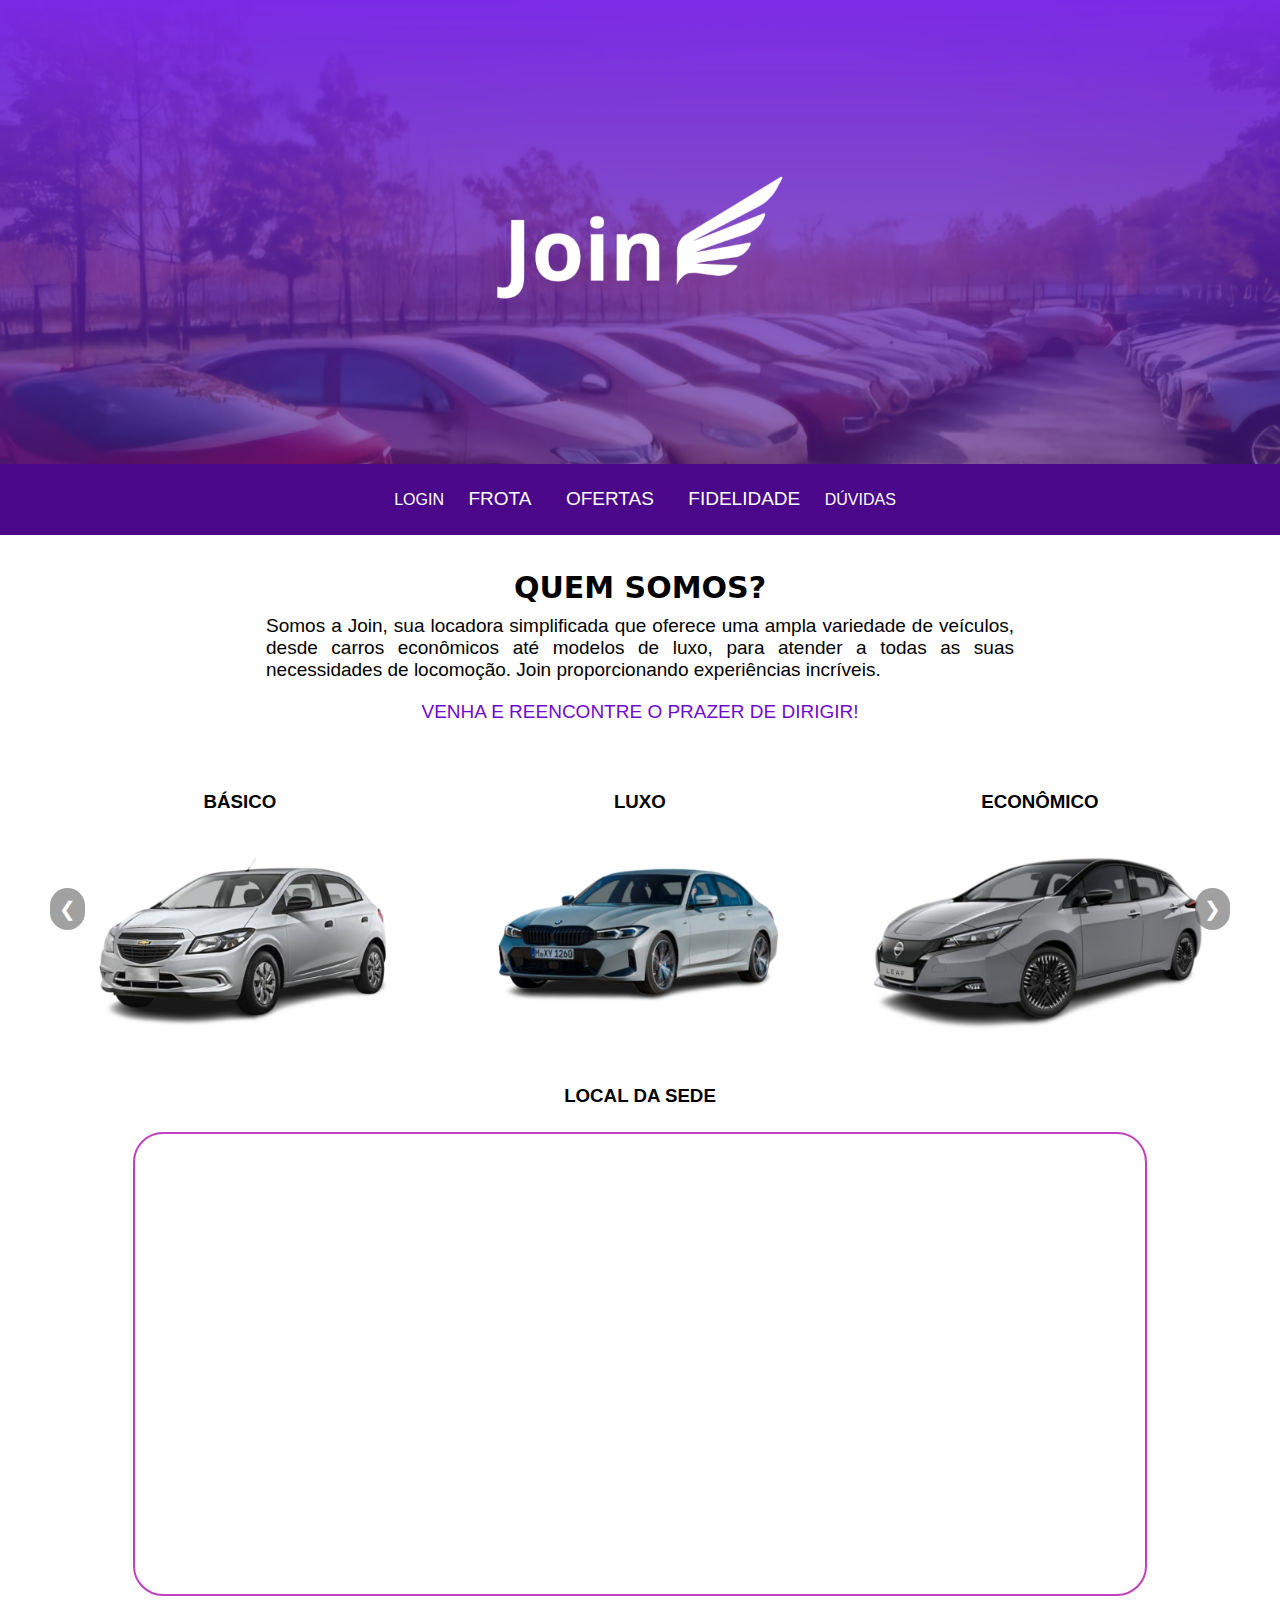
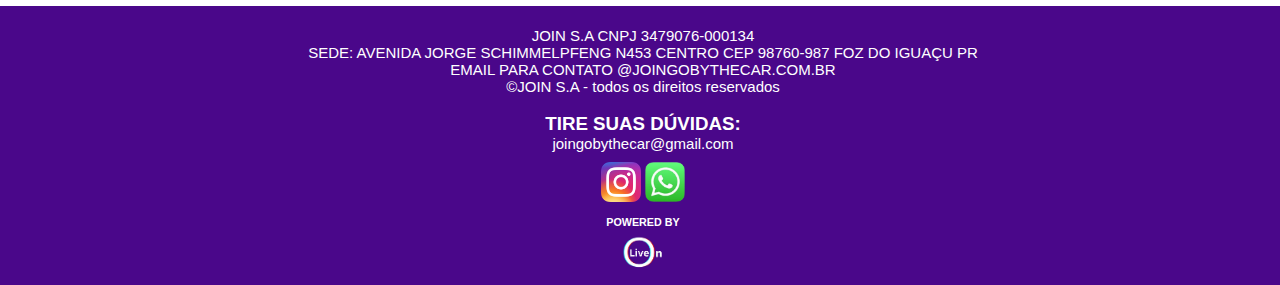
<file: index.html>
<!DOCTYPE html>
<html lang="pt-br">
<head>
    <meta charset="UTF-8">
    <meta name="viewport" content="width=device-width, initial-scale=1.0">
    <meta name="theme-color" content="#6f0ad4">
    <link rel="stylesheet" href="style.css">
    <link rel="shortcut icon" href="img/favicon.png" type="image/x-icon">
    <title>Locadora</title> <!-- Título da página -->
</head>
<body>
    
    <header>
        <img src="img/background.png" class="background">  <!-- Imagem de fundo da página -->
    </header>

    <aside>
        <nav class="asidenav">
            <!-- Menu de navegação (nav bar) -->
            <ul>
                <li><a href="login.html">LOGIN</a></li>
                <li><a href="#frota" class="text">FROTA</a></li>
                <li><a href="#" class="text">OFERTAS</a></li>
                <li><a href="#" class="text">FIDELIDADE</a></li>
                <li><a href="#duvidas" class="duvida">DÚVIDAS</a></li>  
            </ul>
        </nav>
    </aside>
    
    <main>
        <section class="elementomae">
            <div class="quemsomos">
                <h2>QUEM SOMOS?</h2>
                <p class="text">Somos a Join, sua locadora simplificada que oferece uma ampla variedade de veículos, desde carros econômicos até modelos de luxo, para atender a todas as suas necessidades de locomoção. Join proporcionando experiências incríveis.

</p>
                <p class="sub">VENHA E REENCONTRE O PRAZER DE DIRIGIR!</p>
            </div>
        </section>
        <br>
        <script src="carrossel.js"></script>
        <div class="carousel" id="frota">
            <div class="carousel-images">
                <div class="carousel-item">
                    <h3>BÁSICO</h3>
                    <a href="categoriabasico.html"><img src="img/onix.png" alt="Onix"></a>
                </div>
                <div class="carousel-item">
                    <h3>LUXO</h3>
                    <a href="categoria.html"><img src="img/bmw.png" alt="BMW"></a>
            
                </div>
                <div class="carousel-item">
                    <h3>ECONÔMICO</h3>
                    <a href="economicos.html"><img src="img/nissanleaf.png" alt="leaf"></a>
                </div>
                <div class="carousel-item">
                    <h3>EXECUTIVO</h3>
                    <img src="img/corola.png" alt="corola">
                </div>
                <div class="carousel-item">
                    <h3>GRANDE PORTE</h3>
                    <img src="img/compass.png" alt="compass">
                </div>
                <div class="carousel-item">
                    <h3>ADAPTADO</h3>
                    <img src="img/cronos.png" alt="cronos">
                </div>
                <div class="carousel-item">
                    <h3>SUPER LUXO</h3>
                    <img src="img/audi.png" alt="audi ">
                </div>
            </div>
            <button class="carousel-control prev" onclick="moveCarousel(-1)">&#10094;</button>
            <button class="carousel-control next" onclick="moveCarousel(1)">&#10095;</button>
        </div>
        <br>
        <h3>LOCAL DA SEDE</h3>
        <section class="elementomae">
            <div class="maps">
                <iframe src="https://www.google.com/maps/embed?pb=!1m18!1m12!1m3!1d3599.5429567355877!2d-54.56674892540214!3d-25.553596837792014!2m3!1f0!2f0!3f0!3m2!1i1024!2i768!4f13.1!3m3!1m2!1s0x94f69109c08444b5%3A0xd7e0a059121ec4ca!2sCol%C3%A9gio%20Estadual%20Tarqu%C3%ADnio%20Santos!5e0!3m2!1spt-BR!2sbr!4v1729248324265!5m2!1spt-BR!2sbr" width="1000" height="450" style="border-radius: 30px  ; padding: 5px; margin: 10px; border: 2px solid rgb(190, 65, 190);" allowfullscreen="" loading="lazy" referrerpolicy="no-referrer-when-downgrade"></iframe>
            </div>
        </section>    
    </main>
    
    <footer id="duvidas">
        <!-- Rodapé da página -->
        <br>
        <p>JOIN S.A CNPJ 3479076-000134</p>
        <p>SEDE: AVENIDA JORGE SCHIMMELPFENG N453 CENTRO CEP 98760-987 FOZ DO IGUAÇU PR</p>
        <p>EMAIL PARA CONTATO @JOINGOBYTHECAR.COM.BR</p>
        <p>&copy;JOIN S.A - todos os direitos reservados</p>
        <br>
        <h3>TIRE SUAS DÚVIDAS:</h3>
        <p>joingobythecar@gmail.com</p>
        <div class="rede">
            <a target="_blank" href="https://www.instagram.com/_join_gobythecar?igsh=MWcwY2Q1d2l1NWE3cw=="><img src="img/Instagram_icon.png" alt=""></a>
            <img src="img/logo_w.png" alt="">
        </div>
        <div class="by">
            <h6>POWERED BY</h6>
            <img src="img/logoonlive.png" alt="">
        </div>
    </footer>

</body>
</html>
</file>
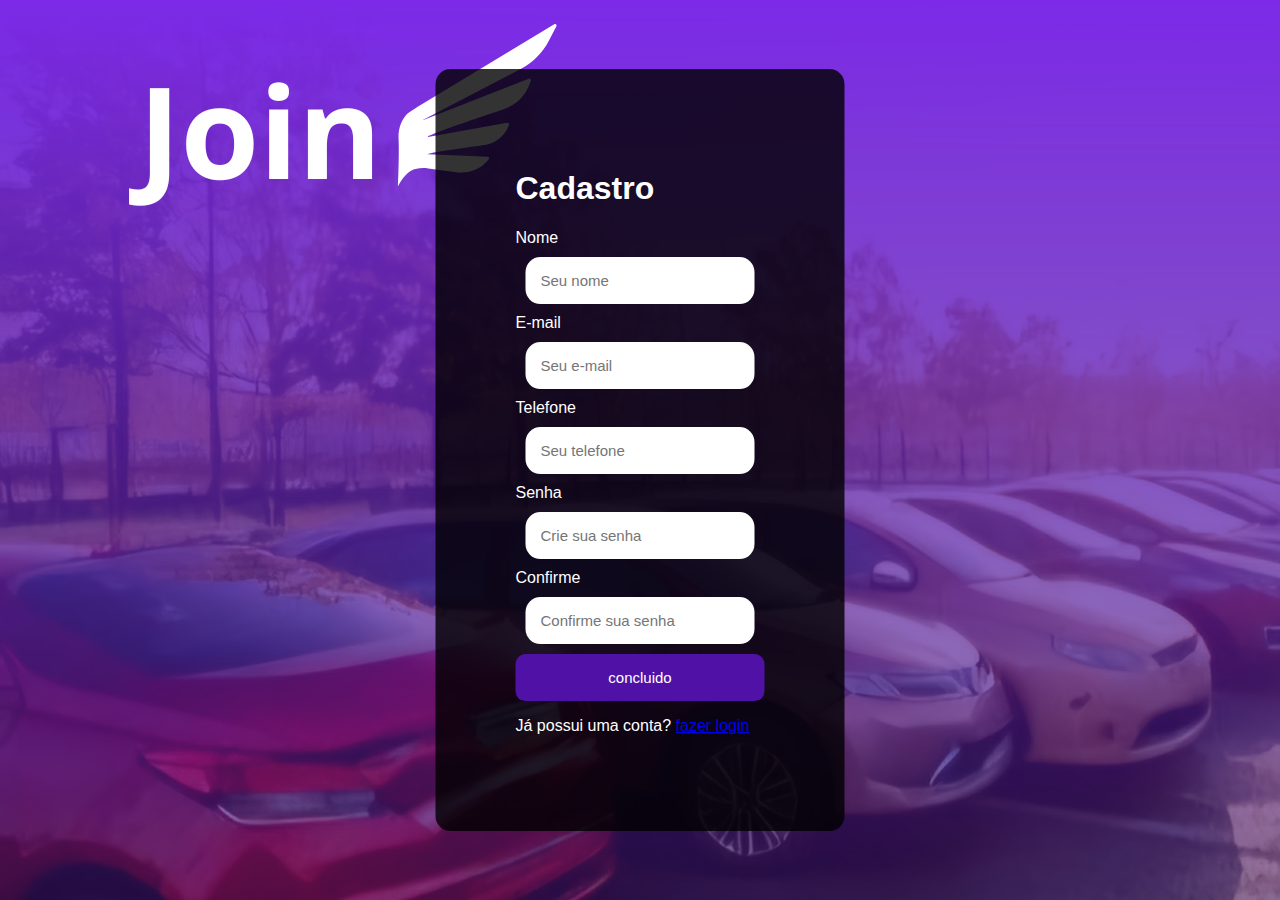
<file: cadastro.html>
<!DOCTYPE html>
<html lang="pt-br">
<head>
    <!DOCTYPE html>
    
    <html lang="pt-br">

    <head>
        <link rel="stylesheet" href="cadastro.css">
        <meta charset="UTF-8">
        
        <title>Cadastro</title>
    </head>

    <body>
        <!-- Div com a classe 'formulario', que é estilizada no  CSS -->
        <div class="formulario">
            <!-- Título da seção de cadastro -->
            <h1>Cadastro</h1>
            
            <!-- Campo para o nome do usuário -->
            <label for="nome">Nome</label>
            <!-- Input de texto para o nome -->
            <input type="text" name="nome_usuario" id="nome" placeholder="Seu nome">
            
            <!-- Campo para o e-mail do usuário -->
            <label for="email">E-mail</label>
            <!-- Input de e-mail, exigindo um formato de e-mail válido -->
            <input type="email" name="email_usuario" id="email" placeholder="Seu e-mail">
            
            <!-- Campo para o telefone do usuário -->
            <label for="Telefone">Telefone</label>
            <!-- Input de texto para o telefone -->
            <input type="tel" name="número_usuario" id="numero" placeholder="Seu telefone">
            
            <!-- Campo para a senha do usuário -->
            <label for="senha">Senha</label>
            <!-- Input de texto (seria melhor usar 'password' para esconder os caracteres) -->
            <input type="password" name="senha_usuario" id="senha" placeholder="Crie sua senha">

            <!-- Campo para a senha do usuário -->
            <label for="senha">Confirme</label>
            <!-- Input para a senha -->
            <input type="password" name="senha_usuario" id="senha" placeholder="Confirme sua senha">
            
            <button type="submit"><a href="index.html" class="a">concluido</a></button>
            
            <!-- Link para usuários que já têm uma conta, redirecionando-os para a página de login -->
            <p>Já possui uma conta? <a href="login.html">fazer login</a></p>
        </div> 
    </body> 
</html>
</file>
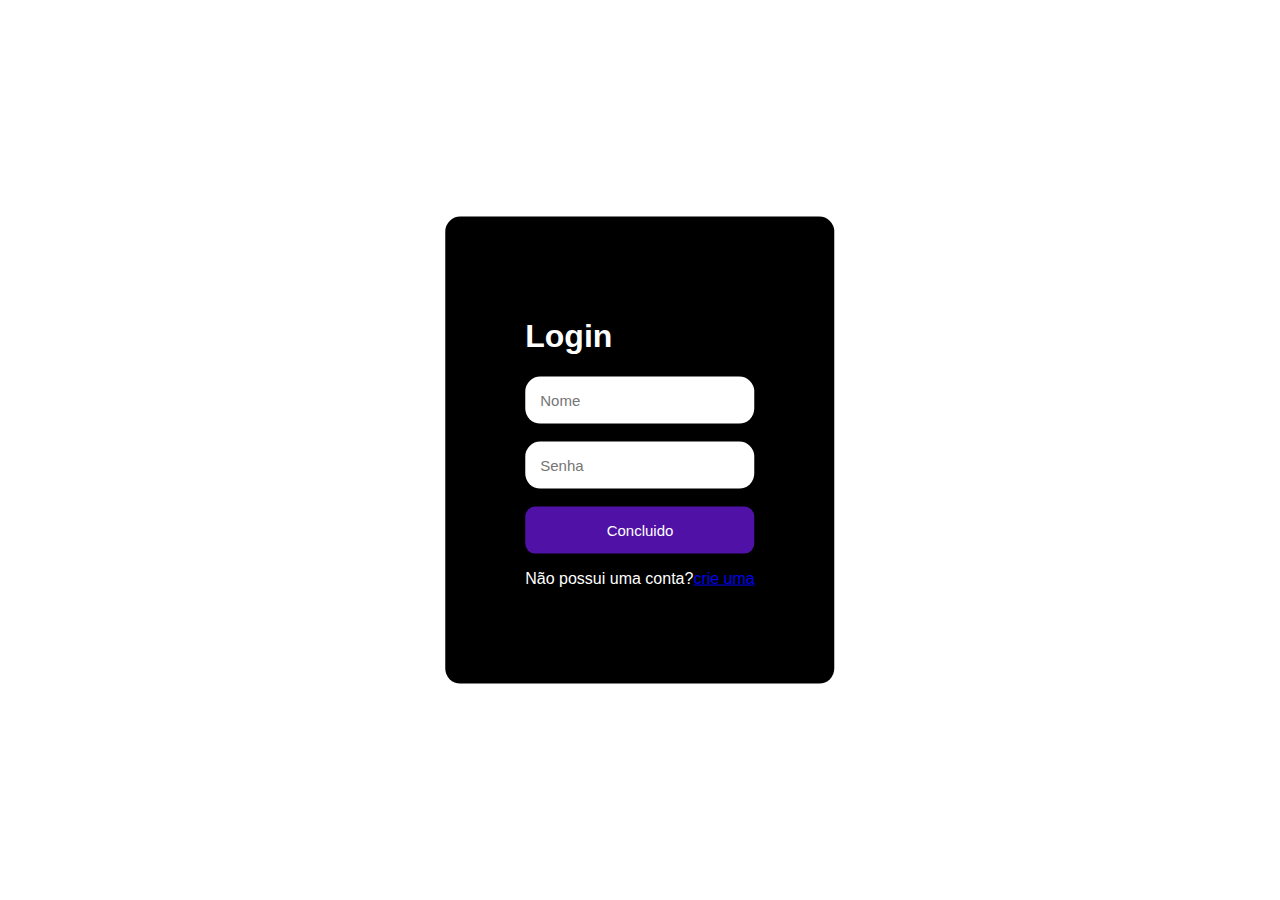
<file: cadastro_login.html>
<!DOCTYPE html>
<html lang="pt-br">
<head>
    <link rel="shortcut icon" href="img/favicon.png" type="image/x-icon">
    <meta charset="UTF-8">
    <meta name="viewport" content="width=device-width, initial-scale=1.0">
    <title>Login</title>
    <link rel="stylesheet" href="cadastro_login.css">
    
</head>
<body>
    <div>
        
        <h1>Login</h1>
        <input type="text" placeholder="Nome">
        <br><br>
        <input type="password" placeholder="Senha">
        <br><br>
        <button type="submit"><a  class="a" href="index.html">Concluido</a></button>
        <p>Não possui uma conta?<a href="cadastro.html">crie uma</a></p>
     </div>     
</body>
</html>
</file>
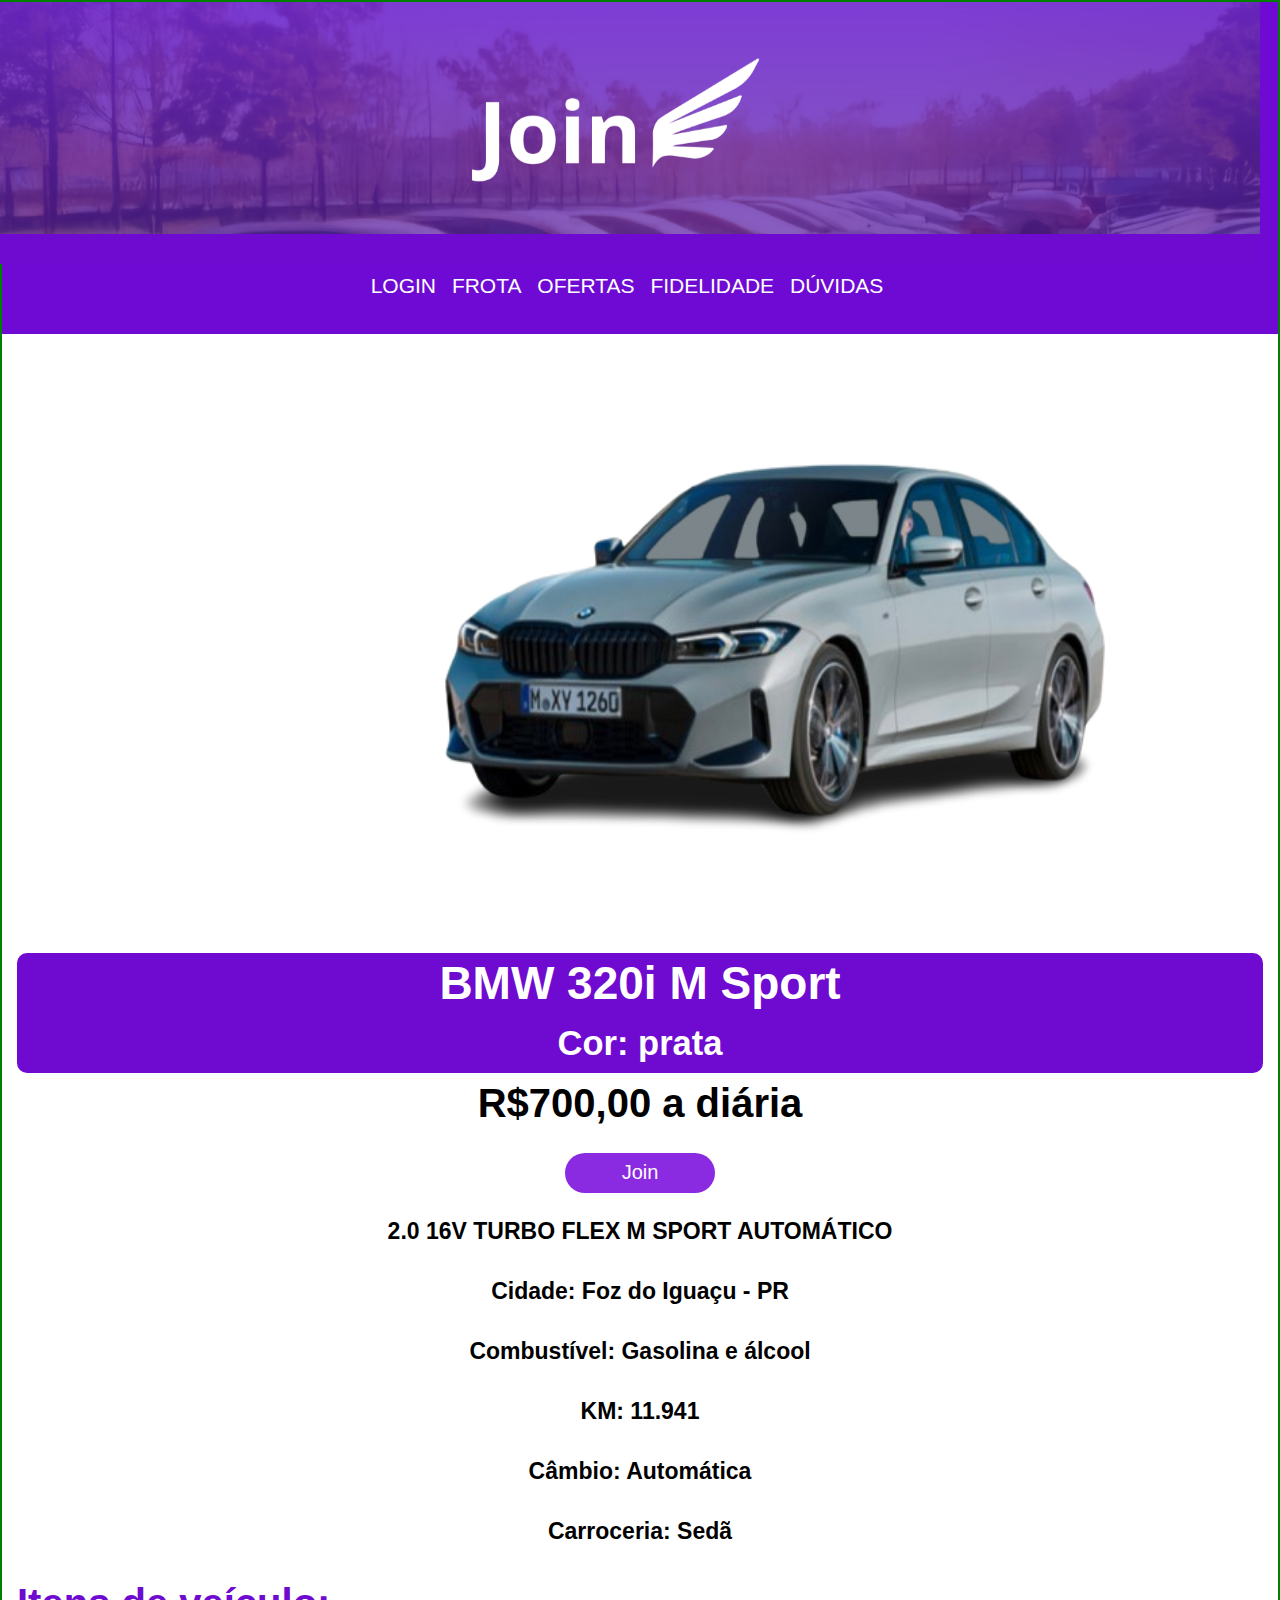
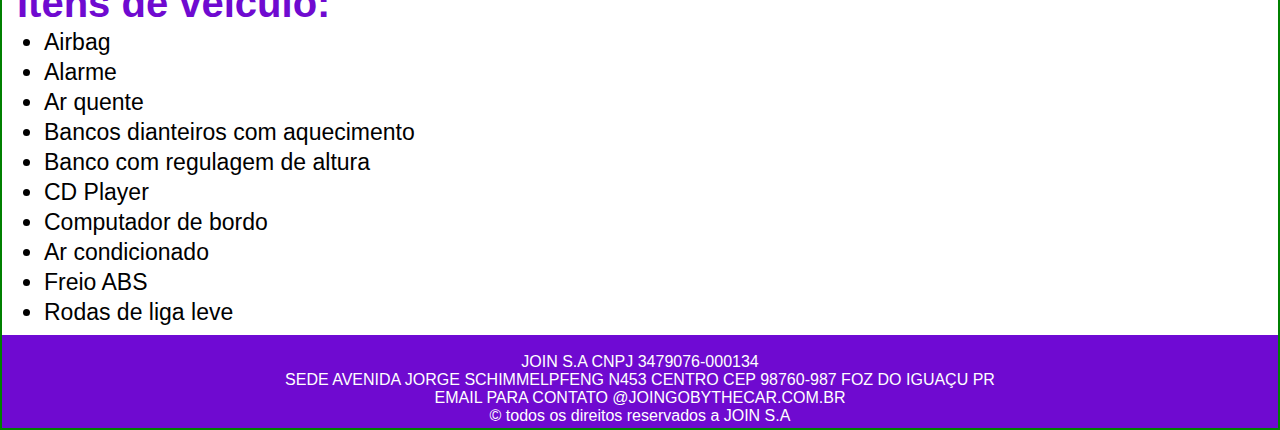
<file: carro.html>
<!DOCTYPE html>
<html lang="pt-br">
<head>
    <meta charset="UTF-8">
    <meta name="viewport" content="width=device-width, initial-scale=1.0">
    <!-- Título da página -->
    <title>BMW 320i M Sport</title>
    <!-- Link para o arquivo de estilo CSS externo -->
    <link rel="stylesheet" href="carro.css">
    <link rel="shortcut icon" href="img/favicon.png" type="image/x-icon">
</head>
<body>
    <!-- Seção lateral que contém um link com imagem -->
    <aside>
        <a href="index.html"><img src="img/backgroundcut.png" class="background"></a>
    </aside>
    
    <!-- Cabeçalho da página, contendo um menu de navegação (nav bar)-->
    <header>
        <nav>
            <ul>
                <li><a href="login.html" class="text">LOGIN</a></li>
                <li><a href="#frota" class="text">FROTA</a></li>
                <li><a href="#" class="text">OFERTAS</a></li>
                <li><a href="#" class="text">FIDELIDADE</a></li>
                <li><a href="#" class="text">DÚVIDAS</a></li>  
            </ul>
        </nav>
    </header>

    <!-- Seção principal com informações do carro -->
    <main>
        <section class="elementomae">
            <div class="elemento">
                <img src="img/bmw2.png" alt="BMW" class="car">
            </div>
            
            <!-- Informações textuais do carro -->
            <div class="texto">
                <h1 class="frase0">BMW 320i M Sport</h1>
                <h2 class="frase1">Cor: prata</h2>
                <h3 class="preço">R$700,00 a diária</h3>
                <button><a href="index.html">Join</a></button>
                <h4>
                    2.0 16V TURBO FLEX M SPORT AUTOMÁTICO <br>
                    Cidade: Foz do Iguaçu - PR <br>
                    Combustível: Gasolina e álcool <br>
                    KM: 11.941<br>
                    Câmbio: Automática <br>
                    Carroceria: Sedã<br>
                </h4>
            </div>

            <!-- Listagem dos itens do veículo -->
            <h3 class="itenpre">Itens de veículo:</h3>
            <div class="isso">
                <ul>
                    <li>Airbag</li>
                    <li>Alarme</li>
                    <li>Ar quente</li>
                    <li>Bancos dianteiros com aquecimento</li>
                    <li>Banco com regulagem de altura</li>
                    <li>CD Player</li>
                    <li>Computador de bordo</li>
                    <li>Ar condicionado</li>
                    <li>Freio ABS</li>
                    <li>Rodas de liga leve</li>
                </ul>
            </div>
        </section>
    </main>

    <!-- Rodapé com informações da empresa -->
    <footer>
        JOIN S.A CNPJ 3479076-000134 <br>
        SEDE AVENIDA JORGE SCHIMMELPFENG N453 CENTRO CEP 98760-987 FOZ DO IGUAÇU PR <br>
        EMAIL PARA CONTATO @JOINGOBYTHECAR.COM.BR <br>
        © todos os direitos reservados a JOIN S.A <br>
    </footer>
</body>
</html>
</file>
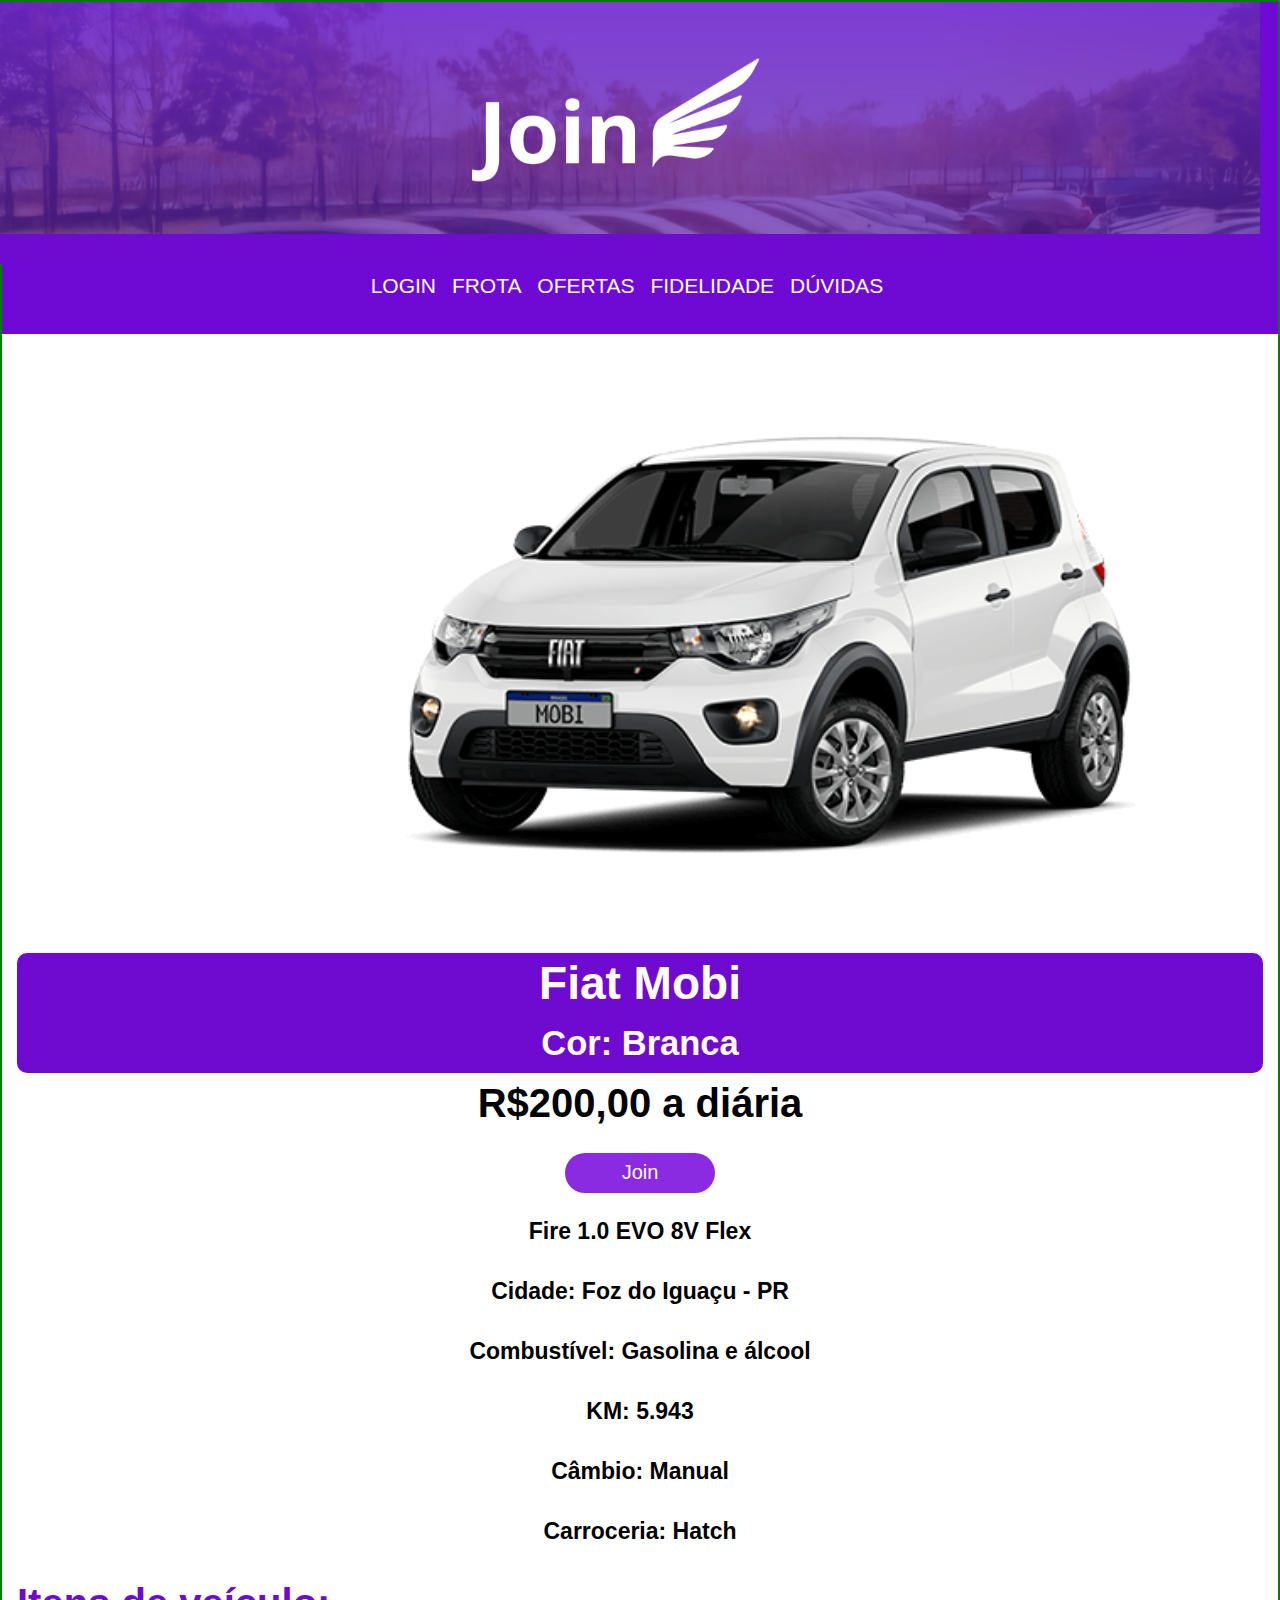
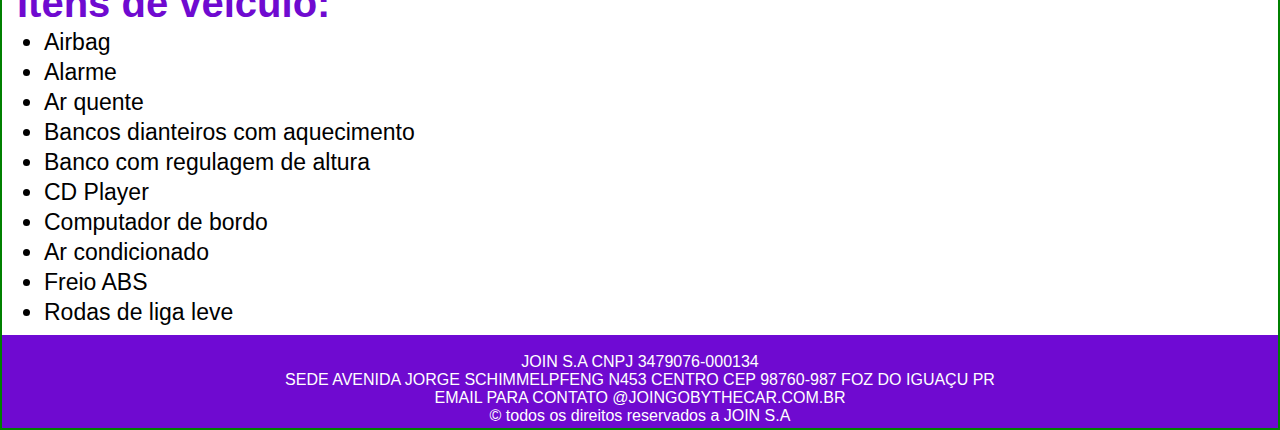
<file: carrobasico.html>
<!DOCTYPE html>
<html lang="pt-br">
<head>
    <meta charset="UTF-8">
    <meta name="viewport" content="width=device-width, initial-scale=1.0">
    <!-- Título da página -->
    <title>BMW 320i M Sport</title>
    <!-- Link para o arquivo de estilo CSS externo -->
    <link rel="stylesheet" href="carro.css">
    <link rel="shortcut icon" href="img/favicon.png" type="image/x-icon">
</head>
<body>
    <!-- Seção lateral que contém um link com imagem -->
    <aside>
        <a href="index.html"><img src="img/backgroundcut.png" class="background"></a>
    </aside>
    
    <!-- Cabeçalho da página, contendo um menu de navegação (nav bar)-->
    <header>
        <nav>
            <ul>
                <li><a href="login.html" class="text">LOGIN</a></li>
                <li><a href="#frota" class="text">FROTA</a></li>
                <li><a href="#" class="text">OFERTAS</a></li>
                <li><a href="#" class="text">FIDELIDADE</a></li>
                <li><a href="#" class="text">DÚVIDAS</a></li>  
            </ul>
        </nav>
    </header>

    <!-- Seção principal com informações do carro -->
    <main>
        <section class="elementomae">
            <div class="elemento">
                <img src="img/mobi.png" alt="Mobi" class="car">
            </div>
            
            <!-- Informações textuais do carro -->
            <div class="texto">
                <h1 class="frase0">Fiat Mobi</h1>
                <h2 class="frase1">Cor: Branca</h2>
                <h3 class="preço">R$200,00 a diária</h3>
                <button><a href="index.html">Join</a></button>
                <h4>
                    Fire 1.0 EVO 8V Flex<br>
                    Cidade: Foz do Iguaçu - PR <br>
                    Combustível: Gasolina e álcool <br>
                    KM: 5.943<br>
                    Câmbio: Manual <br>
                    Carroceria: Hatch<br>
                </h4>
            </div>

            <!-- Listagem dos itens do veículo -->
            <h3 class="itenpre">Itens de veículo:</h3>
            <div class="isso">
                <ul>
                    <li>Airbag</li>
                    <li>Alarme</li>
                    <li>Ar quente</li>
                    <li>Bancos dianteiros com aquecimento</li>
                    <li>Banco com regulagem de altura</li>
                    <li>CD Player</li>
                    <li>Computador de bordo</li>
                    <li>Ar condicionado</li>
                    <li>Freio ABS</li>
                    <li>Rodas de liga leve</li>
                </ul>
            </div>
        </section>
    </main>

    <!-- Rodapé com informações da empresa -->
    <footer>
        JOIN S.A CNPJ 3479076-000134 <br>
        SEDE AVENIDA JORGE SCHIMMELPFENG N453 CENTRO CEP 98760-987 FOZ DO IGUAÇU PR <br>
        EMAIL PARA CONTATO @JOINGOBYTHECAR.COM.BR <br>
        © todos os direitos reservados a JOIN S.A <br>
    </footer>
</body>
</html>
</file>
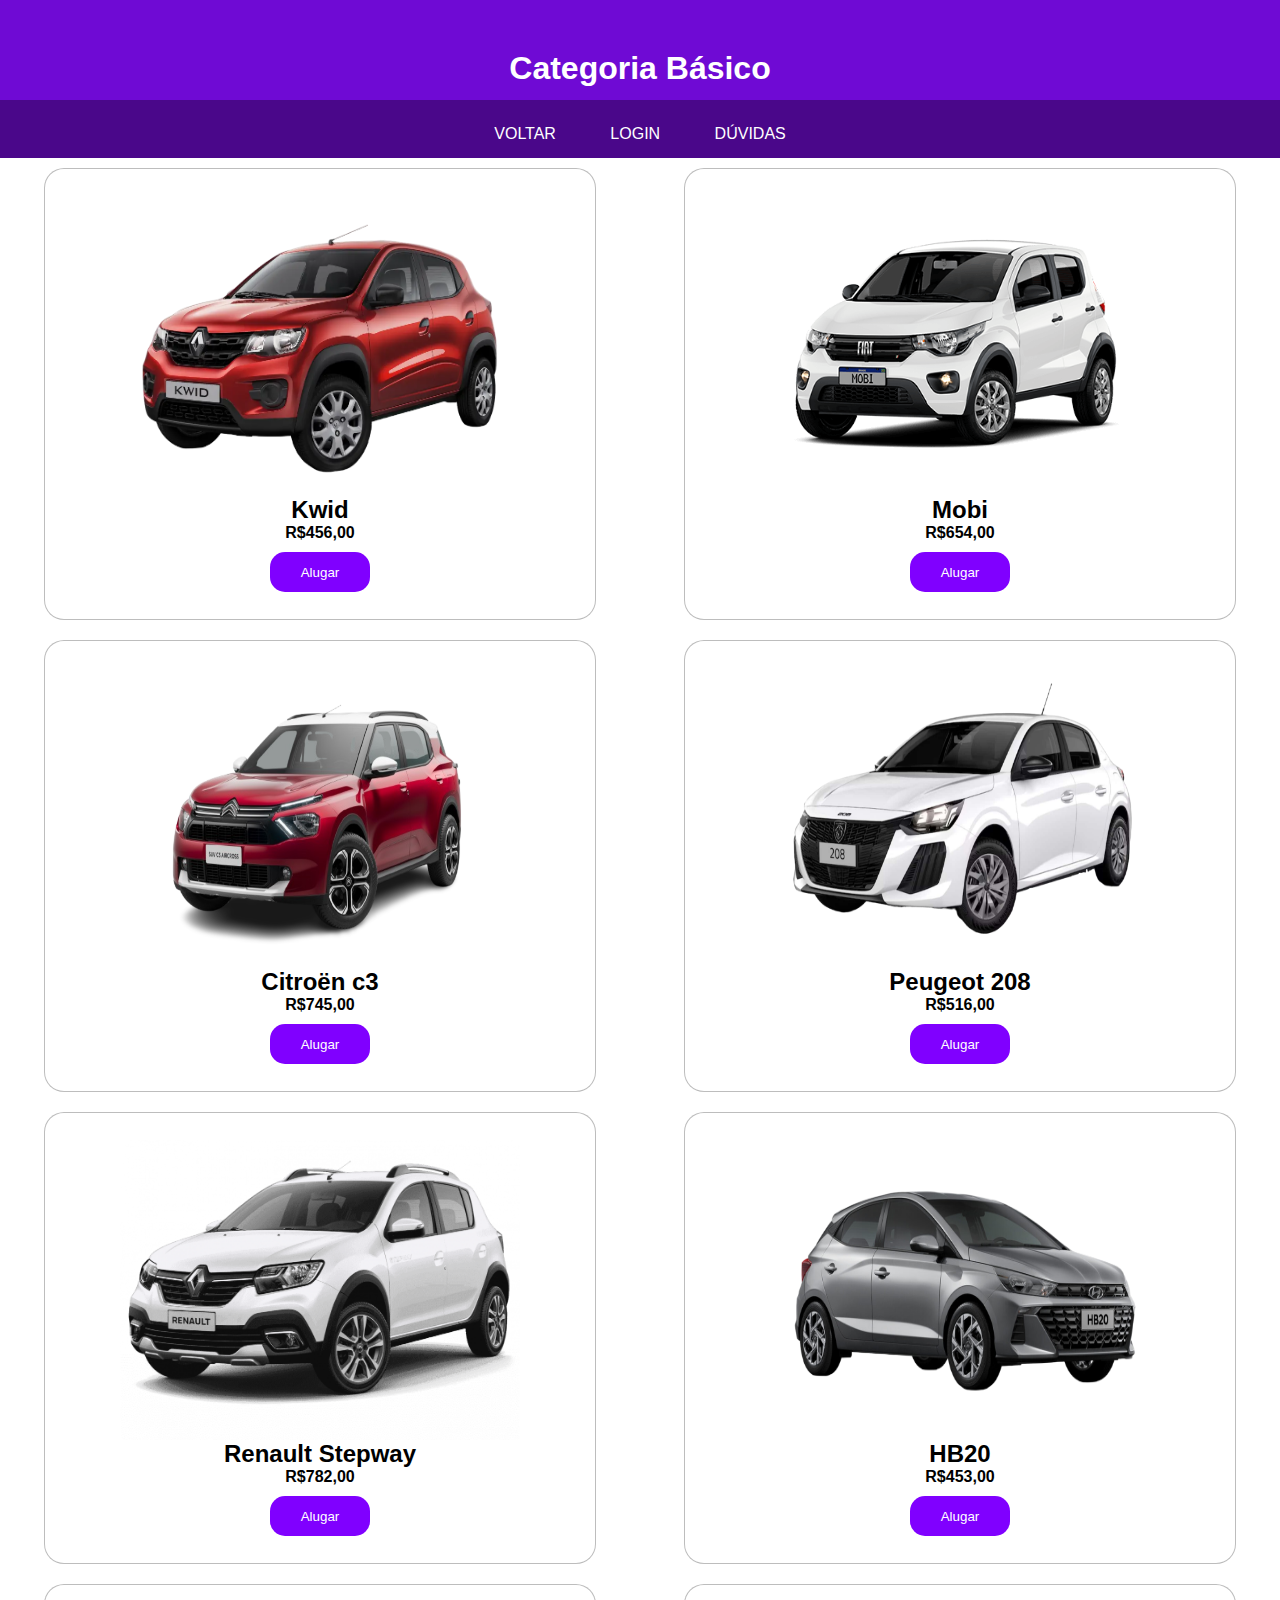
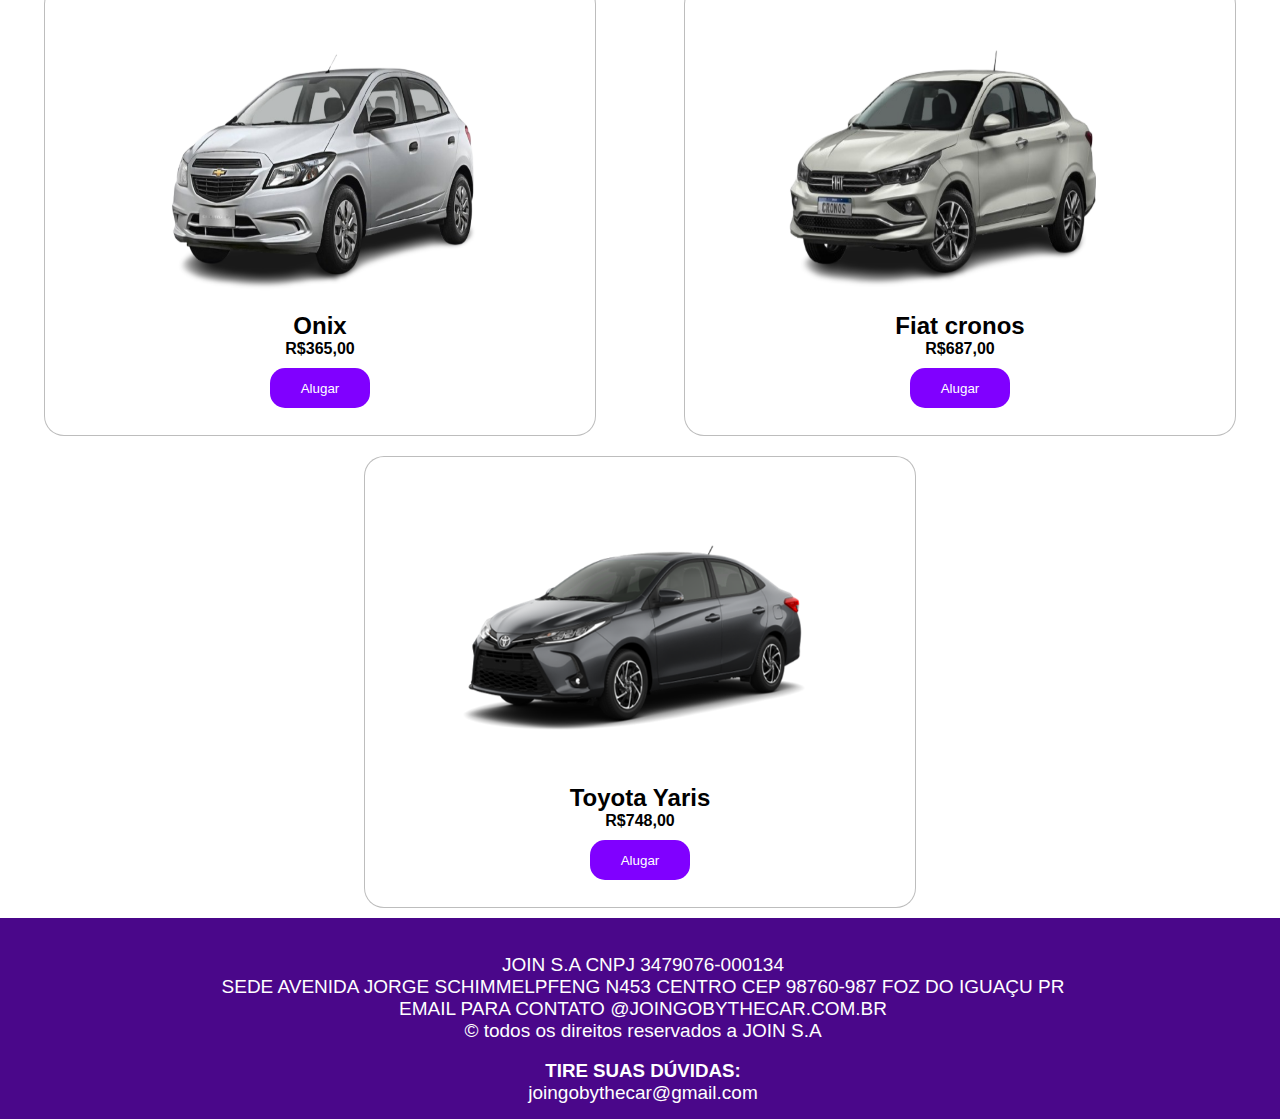
<file: categoriabasico.html>
<!DOCTYPE html>
<html lang="pt-br">
<head>
    <meta charset="UTF-8">
    <meta name="viewport" content="width=device-width, initial-scale=1.0">
    <title>Categoria Básico</title>
    <!-- Definindo o título da página -->
    <link rel="stylesheet" href="categoria.css">
    <!-- Linkando o arquivo CSS externo -->
</head>
<body>
    <header>
        <h1>Categoria Básico</h1>
        <!-- Título do cabeçalho, centralizado -->
    </header>
    <aside>
        <nav>
            <!-- Menu de navegação (nav bar) -->
            <ul>
                <li><a href="index.html" class="text">VOLTAR</a></li>
                <li><a href="login.html">LOGIN</a></li>
                <li><a href="#duvidas" class="text">DÚVIDAS</a></li>  
            </ul>
        </nav>
    </aside>    

    <main>
        <section class="elementomae">
            <!-- Seção principal que contém os cards dos produtos -->

            <div>
                <img src="img/kwid.png">
                <!-- Imagem da Ferrari  -->
                <h2>Kwid</h2>
                <!-- Nome do carro -->
                <h4>R$456,00</h4>
                <!-- Preço do carro -->
                <button>Alugar</button>
            </div>

            <div>
                <img src="img/mobi.png">
                <!-- Imagem do Mobi  -->
                <h2>Mobi</h2>
                <h4>R$654,00</h4>
                <button>
                    <a href="carrobasico.html">Alugar</a>
                </button>
            </div>

            <div>
                <img src="img/c3.png">
                <!-- Imagem do c3 -->
                <h2> Citroën c3</h2>
                <h4>R$745,00</h4>
                <button>Alugar</button>
            </div>

            <div>
                <img src="img/peugeot208.png">
                <!-- Imagem do peugeot 208 -->
                <h2>Peugeot 208</h2>
                <h4>R$516,00</h4>
                <button>Alugar</button>
            </div>

            <div>
                <img src="img/RenaultStepway.png">
                <!-- Imagem do Renault -->
                <h2>Renault Stepway</h2>
                <h4>R$782,00</h4>
                <button>Alugar</button>
            </div>

            <div>
                <img src="img/HB20.png">
                <!-- Imagem do HB20-->
                <h2>HB20</h2>
                <h4>R$453,00</h4>
                <button>Alugar</button>
            </div>

            <div>
                <img src="img/onix.png">
                <!-- Imagem do Onix-->
                <h2>Onix</h2>
                <h4>R$365,00</h4>
                <button>Alugar</button>
            </div>

            <div>
                <img src="img/cronos.png"></a>
                <!-- Imagem do Cronos -->
                <h2>Fiat cronos</h2>
                <h4>R$687,00</h4>
                <button>Alugar</button>
            </div>

            <div>
                <img src="img/Toyota Yaris.png">
                <!-- Imagem do Yaris -->
                <h2>Toyota Yaris</h2>
                <h4>R$748,00</h4>
                <button>Alugar</button>
            </div>
        </section>    
    </main>

    <footer id="duvidas">
        <!-- Rodapé da página -->
        <br>
        <p>JOIN S.A CNPJ 3479076-000134</p>
        <p>SEDE AVENIDA JORGE SCHIMMELPFENG N453 CENTRO CEP 98760-987 FOZ DO IGUAÇU PR</p>
        <p>EMAIL PARA CONTATO @JOINGOBYTHECAR.COM.BR</p>
        <p>&copy; todos os direitos reservados a JOIN S.A</p>
        <br>
        <h3>TIRE SUAS DÚVIDAS:</h3>
        <p>joingobythecar@gmail.com</p>
    </footer>
</body>
</html>
</file>
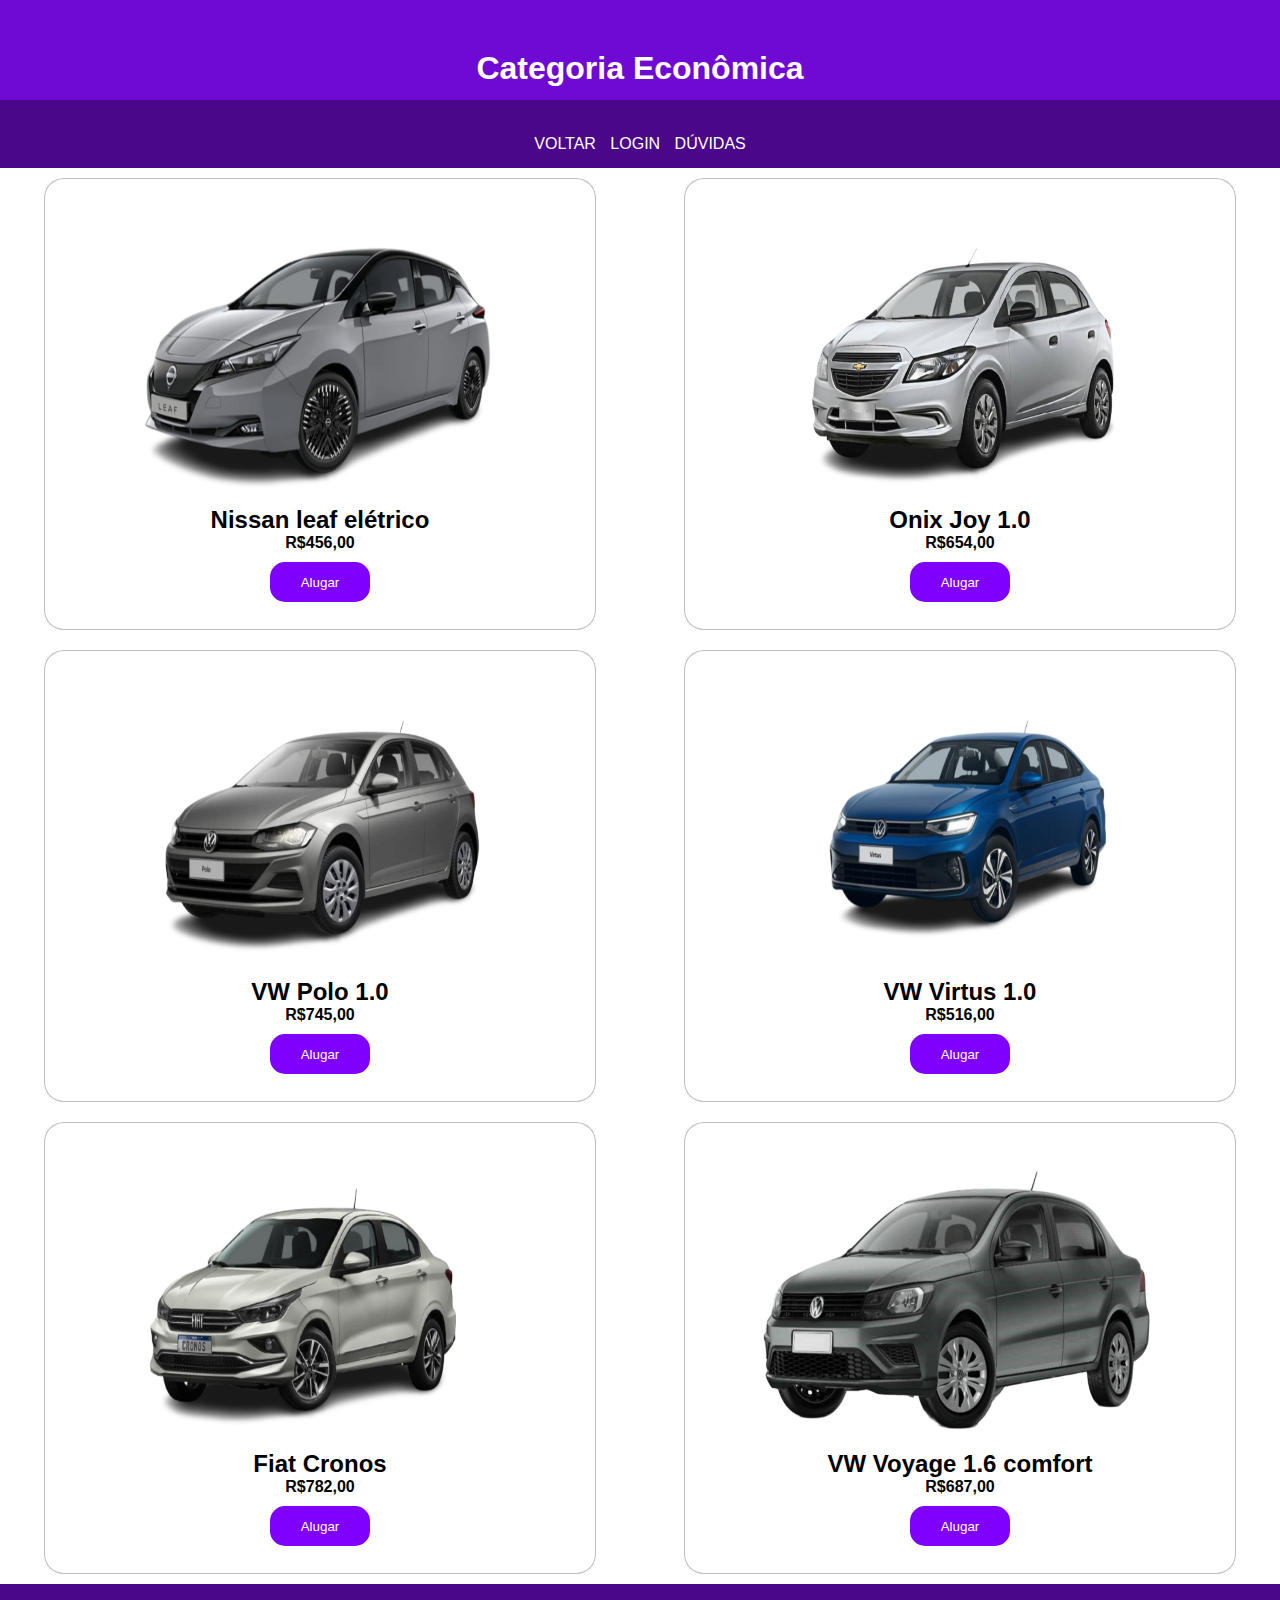
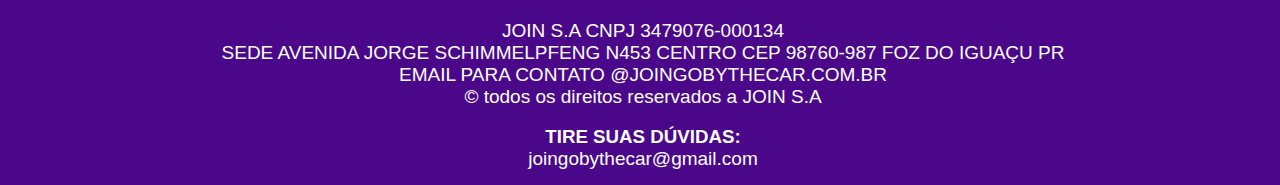
<file: economicos.html>
<!DOCTYPE html>
<html lang="pt-br">
<head>
    <meta charset="UTF-8">
    <meta name="viewport" content="width=device-width, initial-scale=1.0">
    <title>Categoria Econômica</title>
    <!-- Definindo o título da página -->
    <link rel="stylesheet" href="economicos.css">
    <!-- Linkando o arquivo CSS externo -->
</head>
<body>
    <header>
        <h1>Categoria Econômica</h1>
        <!-- Título do cabeçalho, centralizado -->
    </header>
    <aside>
        <nav>
            <!-- Menu de navegação (nav bar) -->
            <ul>
                <li><a href="index.html" class="text">VOLTAR</a></li>
                <li><a href="login.html">LOGIN</a></li>
                <li><a href="#duvidas" class="text">DÚVIDAS</a></li>  
            </ul>
        </nav>
    </aside>    

    <main>
        <section class="elementomae">
            <!-- Seção principal que contém os cards dos produtos -->

            <div>
                <img src="img/nissanleaf.png">
                <!-- Imagem da Ferrari  -->
                <h2>Nissan leaf elétrico</h2>
                <!-- Nome do carro -->
                <h4>R$456,00</h4>
                <!-- Preço do carro -->
                <button>Alugar</button>
            </div>

            <div>
                <img src="img/onix.png">
                <!-- Imagem da BMW i8 -->
                <h2>Onix Joy 1.0</h2>
                <h4>R$654,00</h4>
                <button>Alugar</button>
            </div>

            <div>
                <img src="img/polo.png">
                <!-- Imagem do  -->
                <h2>VW Polo 1.0</h2>
                <h4>R$745,00</h4>
                <button>Alugar</button>
            </div>

            <div>
                <img src="img/virtus.png">
                <!-- Imagem do BMW X4 -->
                <h2>VW Virtus 1.0</h2>
                <h4>R$516,00</h4>
                <button>Alugar</button>
            </div>

            <div>
                <img src="img/cronos.png">
                <!-- Imagem do  -->
                <h2>Fiat Cronos</h2>
                <h4>R$782,00</h4>
                <button>Alugar</button>
            </div>

            

            

            <div>
                <img src="img/voyage1.6.png"></a>
                <!-- Imagem do  com link para outra página -->
                <h2>VW Voyage 1.6 comfort</h2>
                <h4>R$687,00</h4>
                <button>Alugar</button>
            </div>


        </section>    
    </main>

    <footer id="duvidas">
        <!-- Rodapé da página -->
        <br>
        <p>JOIN S.A CNPJ 3479076-000134</p>
        <p>SEDE AVENIDA JORGE SCHIMMELPFENG N453 CENTRO CEP 98760-987 FOZ DO IGUAÇU PR</p>
        <p>EMAIL PARA CONTATO @JOINGOBYTHECAR.COM.BR</p>
        <p>&copy; todos os direitos reservados a JOIN S.A</p>
        <br>
        <h3>TIRE SUAS DÚVIDAS:</h3>
        <p>joingobythecar@gmail.com</p>
    </footer>
</body>
</html>
</file>
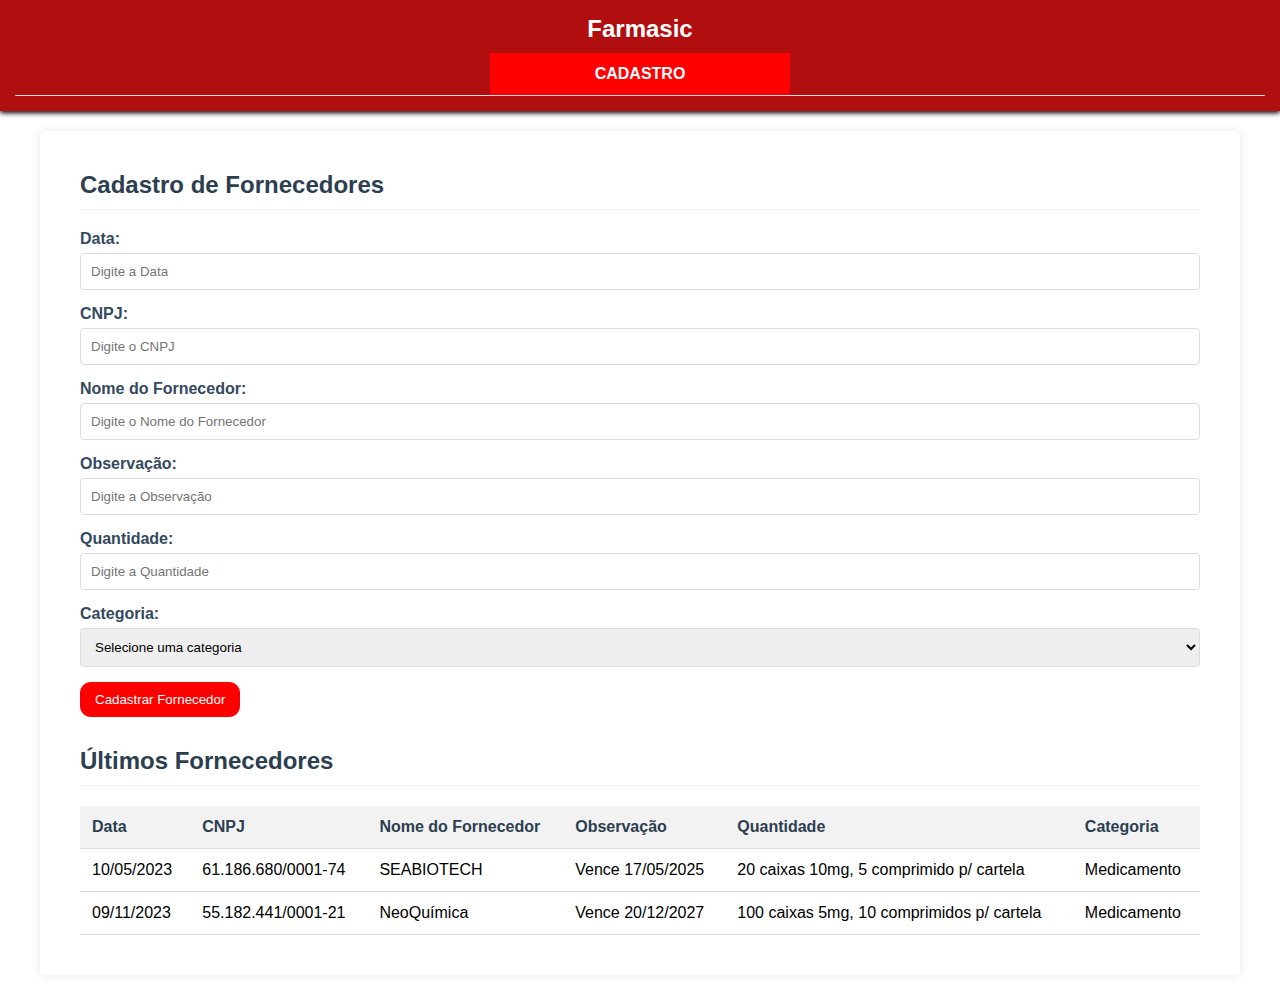
<file: Fornecedor.html>
<!DOCTYPE html>
<html lang="pt-br">
<head>
    <meta charset="UTF-8">
    <meta name="viewport" content="width=device-width, initial-scale=1.0">
    <title>Sistema de Estoque - Farmácia</title>
    <link rel="stylesheet" href="Fornecedor.css">
</head>
<body>
    <header>
        <div class="logo" id="Farmasic" >Farmasic</div>
        <div class="tabs">
            <div class="tab active" onclick="openTab('cadastro')">CADASTRO</div>
        </div>
    </header>

    <div class="container">
        <!-- Conteúdo da aba CADASTRO -->
        <div id="cadastro" class="content active">
            <h2>Cadastro de Fornecedores</h2>
            <div class="form-group">
                <label for="codigo">Data:</label>
                <input type="text" id="codigo" placeholder="Digite a Data">
            </div>
            <div class="form-group">
                <label for="codigo">CNPJ:</label>
                <input type="text" id="codigo" placeholder="Digite o CNPJ">
            </div>
            <div class="form-group">
                <label for="nome">Nome do Fornecedor:</label>
                <input type="text" id="nome" placeholder="Digite o Nome do Fornecedor">
            </div>
            <div class="form-group">
                <label for="descricao">Observação:</label>
                <input type="text" id="Quantidade" placeholder="Digite a Observação">
            </div>
            <div class="form-group">
                <label for="descricao">Quantidade:</label>
                <input type="text" id="Quantidade" placeholder="Digite a Quantidade">
            </div>
            <div class="form-group">
                <label for="categoria">Categoria:</label>
                <select id="categoria">
                    <option value="">Selecione uma categoria</option>
                    <option value="medicamento">Medicamento</option>
                    <option value="higiene">Higiene</option>
                    <option value="cosmetico">Cosmético</option>
                    <option value="outros">Outros</option>
                </select>
            </div>
            <button>Cadastrar Fornecedor</button>
        <h2 style="margin-top: 30px;">Últimos Fornecedores</h2>
            <table>
                <thead>
                    <tr>
                        <th>Data</th>
                        <th>CNPJ</th>
                        <th>Nome do Fornecedor</th>
                        <th>Observação</th>
                        <th>Quantidade</th>
                        <th>Categoria</th>
                    </tr>
                </thead>
                <tbody class="Flexlast">
                    <tr>
                        <td>10/05/2023</td>
                        <td>61.186.680/0001-74</td>
                        <td>SEABIOTECH</td>
                        <td>Vence 17/05/2025</td>
                        <td>20 caixas 10mg, 5 comprimido p/ cartela </td>
                        <td>Medicamento</td>
                    </tr>
                    <tr>
                        <td>09/11/2023</td>
                        <td>55.182.441/0001-21</td>
                        <td>NeoQuímica</td>
                        <td>Vence 20/12/2027</td>
                        <td>100 caixas 5mg, 10 comprimidos p/ cartela</td>
                        <td>Medicamento</td>
                    </tr>
                </tbody>
            </table>
        </div>
        </div>
</body>
</html>
</file>
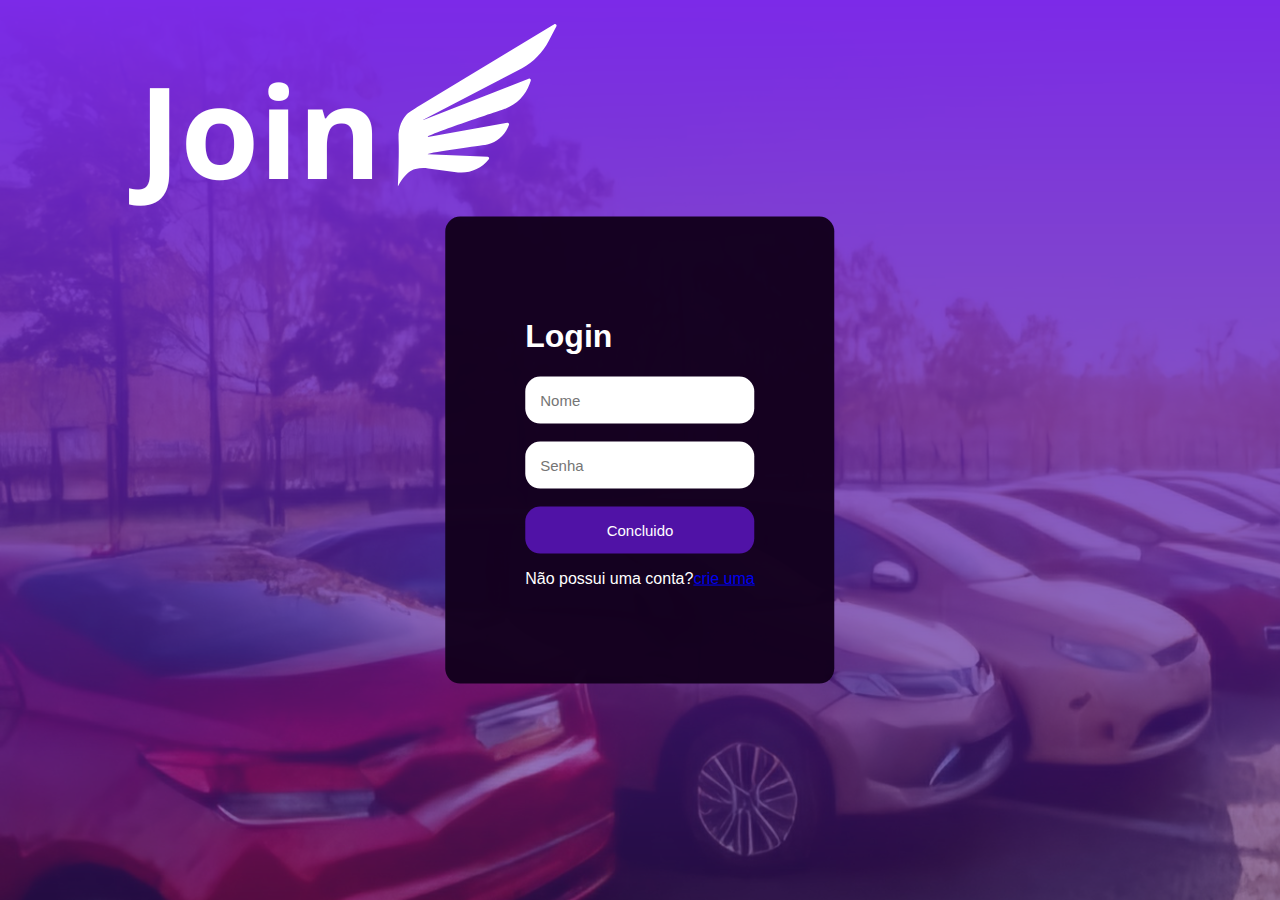
<file: login.html>
<!DOCTYPE html>
<html lang="pt-br">
<head>
    <meta charset="UTF-8">
    <meta name="viewport" content="width=device-width, initial-scale=1.0">
    <title>Login</title>   <!-- Título da página de login -->
    <link rel="stylesheet" href="login.css">
    <link rel="shortcut icon" href="img/favicon.png" type="image/x-icon">
</head>
<body>
    <div>
        <!-- Div responsável pelo formulário de login -->
        <h1>Login</h1> <!-- Cabeçalho para o título de Login -->
        <input type="text" placeholder="Nome"> <!-- Campo de entrada de texto para o nome do usuário -->
        <br><br>
        <input type="password" placeholder="Senha"> <!-- Campo de entrada de texto para a senha do usuário -->
        <br><br>
        <button type="submit">
            <a class="a" href="index.html">Concluido</a>  <!-- Link para redirecionar à página principal após o login -->
        </button>
        <p>Não possui uma conta?<a href="cadastro.html">crie uma</a></p> <!-- Link para página de criação de conta -->
     </div>     
</body>
</html>
</file>
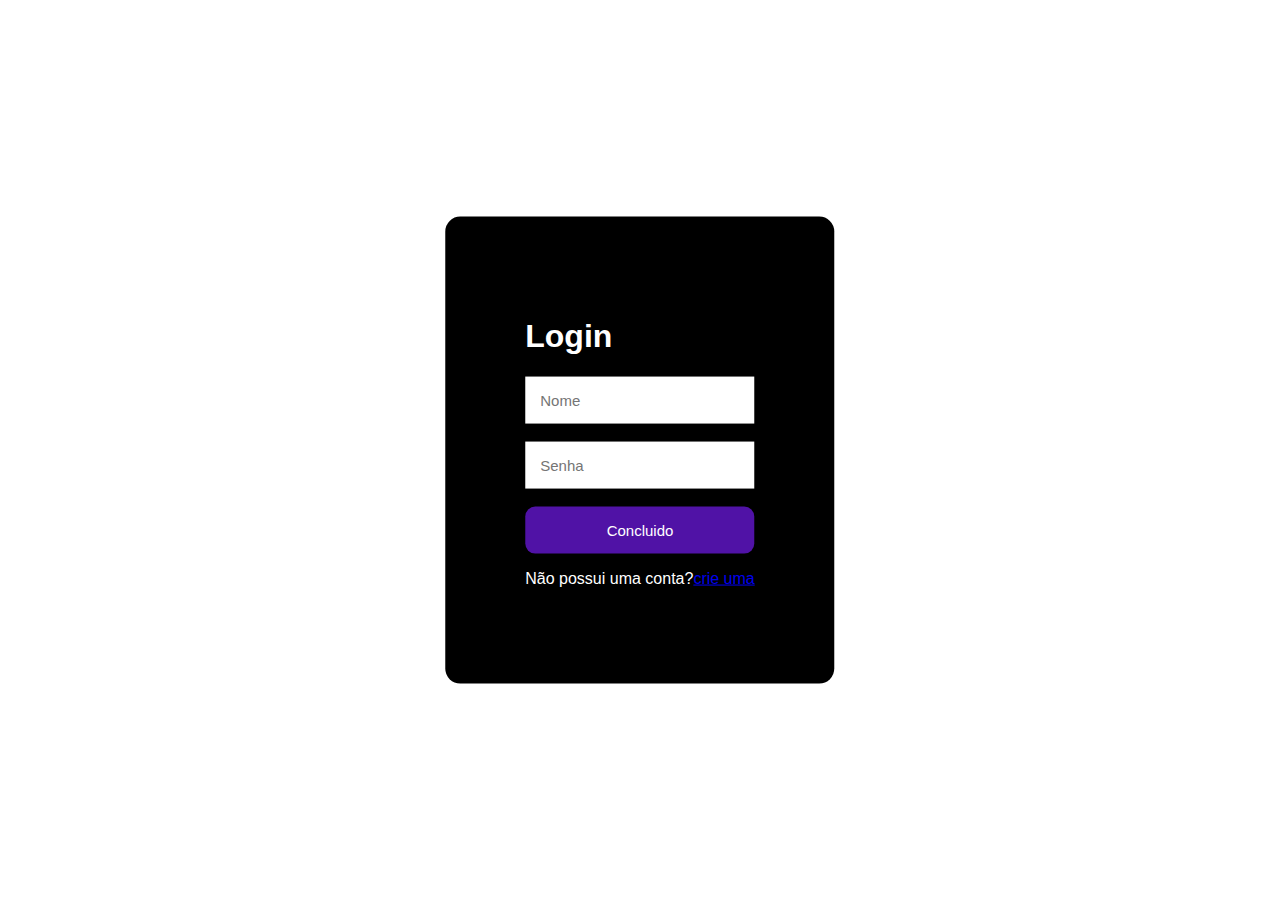
<file: img/cadastro_login.html>
<!DOCTYPE html>
<html lang="pt-br">
<head>
    <meta charset="UTF-8">
    <meta name="viewport" content="width=device-width, initial-scale=1.0">
    <title>Login</title>
    <link rel="stylesheet" href="cadastro_login.css">
    
</head>
<body>
    <div>
        
        <h1>Login</h1>
        <input type="text" placeholder="Nome">
        <br><br>
        <input type="password" placeholder="Senha">
        <br><br>
        <button type="submit"><a  class="a" href="index.html">Concluido</a></button>
        <p>Não possui uma conta?<a href="cadastro.html">crie uma</a></p>
     </div>     
</body>
</html>
</file>
<file: style.css>
* {
    padding: 0;
    margin: 0%;
    font-family: Arial, Helvetica, sans-serif;
}
header {
    margin: 0%;
    grid-area: header;
}
header img {
    width: 100%;
    height: 100%;

}
aside {
    padding: 25px;
    margin-top: -5px;
    margin-bottom: 35px;
    background-color: #4a078a;
    grid-area: aside;
}
nav a {
    text-decoration: none;
    color: white;
}
nav {
    text-align: center;
    align-items: center;
}
nav li {
    list-style: none;
    display: inline;
    padding-left: 10px;
}
main {
    background-color: white;
    grid-area: main;
}
footer {
    grid-area: footer;
    background-color: #4a078a;
    color: white;
    text-align: center;
    padding: 3px;
    width: 100%;
    height: auto;
}
h2 {
    font-size: 30px;
    margin-top: 19px;
    text-align: center;
    font-family: system-ui, -apple-system, BlinkMacSystemFont, 'Segoe UI', Roboto, Oxygen, Ubuntu, Cantarell, 'Open Sans', 'Helvetica Neue', sans-serif;
}
.by img{
    width: 50px;
}
.text {
    padding: 10px;
    font-size: 19px;
    text-align: center;
    text-align: justify;
}
.galeria {
    margin-top: 50px;
    justify-content: center;
    display: flex;
    flex-wrap: wrap;
    margin-left: 250px;
    margin-right: 250px;
}
.botao {
    /* Define o estilo do botão*/
    background-color: blueviolet;
    border-radius: 20px;
    height: 30px;
    width: 300px;
    text-align: center;
    text-decoration: none;
    color: rgb(255, 255, 255);
    margin-top: 20px;
    padding: 5px;
    transition: 0.2s;
}
.box {
    text-align: center;
}
.img {
    width: 500px;
    height: 300px;
}
.sub {
    margin-top: 10px;
    margin-bottom: 25px;
    color: #6f0ad0;
    text-align: center;
    font-size: 19px;
    font-family: Arial, Helvetica, sans-serif;
}
html{
    scroll-behavior: smooth;
}

@media screen and (max-width: 400px) {
body {
    /* Define layout como grid para a página */
    background-color: #6f0ad4;
    margin: 0%;
    gap: 0px;
    grid-template-areas:
        "header header header"
        "aside aside aside"
        "main main main"
        "footer footer footer";
    grid-template-columns: auto auto auto;
    grid-template-rows: auto auto auto auto;
}
.quemsomos {
    display: flex;
    justify-content: space-around;
    flex-wrap: wrap;
    align-items: center;
    

}
.elementomae {
    display: flex;
    justify-content: space-around;
    flex-wrap: wrap;
    align-items: center;
    flex-direction: row;
}
}
main h3{
    text-align: center;
    margin: 15px;
}
.maps{
    border-radius: 30px;
    align-items: center;
    justify-content: center;
    flex-direction: rows;
    display: flex;
}
.card {
    margin: 10px;
    width: 550px;
    height: 450px;
    border-radius: 20px;
    background-color: rgba(255, 255, 255, 0.322);
    align-items: center;
    justify-content: center;
    flex-direction: column;
    display: flex;
}
p{
    align-items: center;
    font-size: 15px;
    margin-left: 20%;
    margin-right: 20%;
    
}
/* Estilo do container do carrossel */
.carousel {
    position: relative;
    width: 100%;
    max-width: 1200px;
    margin: auto;
    overflow: hidden;
    border-radius: 10px;
}
.rede{
    margin: 10px;
}
.rede img{
    width: 40px;
}

/* Container de imagens */
.carousel-images {
    display: flex;
    transition: transform 0.5s ease-in-out;
}

/* Cada item do carrossel */
.carousel-item {
    min-width: 33.33%; /* Exibe três itens por vez */
    box-sizing: border-box;
    padding: 10px;
}

/* Ajusta as imagens para caberem corretamente */
.carousel-item img {
    width: 100%;
    height: auto;
    display: block;
    border-radius: 10px;
}

/* Botões de navegação */
.carousel-control {
    border-radius: 20px;
    position: absolute;
    top: 50%;
    transform: translateY(-50%);
    background-color: #5a5a5a91;
    border: none;
    color: white;
    font-size: 20px;
    padding: 9px;
    cursor: pointer;
    z-index: 1;
}

.prev {
    left: 10px;
}

.next {
    right: 10px;
}

.carousel-control:hover {
    background-color: rgba(0, 0, 0, 0.8);
}
</file>
<file: cadastro.css>
body {
    /* Define a fonte*/
    font-family: Arial, Helvetica, sans-serif;
    
    /* Define uma imagem de fundo para o body */
    background-image: url(img/back2.png);
}

.formulario {
    /* Usado para organizar os elementos dentro da classe 'formulario' em uma coluna */
    display: flex;
    flex-direction: column;
}

div {
    background-color: rgba(0, 0, 0, 0.8);
    position: absolute;
    top: 50%;
    left: 50%;
    transform: translate(-50%, -50%);
    padding: 80px;
    border-radius: 15px;
    color: #fff;
}

.a {
    color: white;
    text-decoration: none;
}

input {
    margin: 10px;
    border-radius: 15px;
    padding: 15px;
    border: none;
    outline: none;
    font-size: 15px;
}

button {
    background-color: #5012A6;
    border: none;
    padding: 15px;
    width: 100%;
    border-radius: 10px;
    color: white;
    font-size: 15px;
}

button:hover {
    /* Define a cor de fundo do botão ao passar o mouse (hover) */
    background-color: #5012A6; 
}
</file>
<file: cadastro_login.css>
body{
    background-image: url(file:///tmp/guest-0ps4m7/Downloads/jobs/inss/locadora_join-main/img/back2.png);
    font-family: Arial, Helvetica, sans-serif ;
    
}

div{
    background-color: black;
    position: absolute;
    top: 50%;
    left: 50%;
    transform: translate(-50%, -50%);
    padding: 80px;
    border-radius: 15px;
    color: #fff;
}

input{
    border-radius: 15px;
    padding: 15px;
    border: none;
    outline: none;
    font-size: 15px;
}
.a{
    color: white;
    text-decoration: none;
}

button{
    color: white;
    text-decoration: none;
    background-color: #5012A6;
    border: none;
    padding: 15px;
    width: 100%;
    border-radius: 10px;
    color: white;
    font-size: 15px;
}

button:hover{
    background-color: #620DD9;
    transition: 0.5s;
}
</file>
<file: carro.css>
* {
    /* Remove o preenchimento e as margens padrão de todos os elementos e define a fonte padrão */
    padding: 0;
    margin: 0%;
    font-family: Arial, Helvetica, sans-serif;
}

aside {
    grid-area: aside;
    margin: auto;
}
html{
    scroll-behavior: smooth;
}

aside img {
    height: 20%;
    margin: 0%;
}

header {
    /* Define o cabeçalho com posição relativa e cor de fundo */
    bottom: 25px;
    right: 18px;
    height: 30px;
    font-size: 21px;
    position: relative;
    background-color: #6f0ad0;
    grid-area: header;
    font-family: Arial, Helvetica, sans-serif;
}

nav a {
    text-decoration: none;
    color: white;
}

nav {
    /* Centraliza o texto no elemento de navegação */
    text-align: center;
    align-items: center;
}

nav li {
    list-style: none;
    display: inline;
    padding-left: 10px;
}

.text {
    position: relative;
    top: 40px;
}

main {
    padding: 15px;
    background-color: white;
    grid-area: main;
}

footer {
    /* Define o estilo do rodapé*/
    grid-area: footer;
    background-color: #6f0ad0;
    color: white;
    text-align: center;
    padding: 3px;

}

body {
    /* Define o estilo do body e aplica um layout de grid */
    border:green solid 2px;
    background-color: #6f0ad4;
    margin: 0%;
    gap: 15px;
    display: grid;
    grid-template-areas:
        "aside"
        "header"
        "main"
        "footer";
    grid-template-columns: auto;
    grid-template-rows: auto 60px auto auto;
}
.background{
    /* Define o tamanho da imagem de fundo */
    position: relative;
    width: 100%;
    height:100%;
    right: 18px;
}

.inicio {
    /* Define o Estilo do botão de início, posição e tamanho */
    position: relative;
    color: white;
    background-color: #6f0ad0;
    width: 70px;
    height: 70px;
}

.preço {
    font-size: 40px;
    color: rgb(0, 0, 0);
}

.texto {
    /* Alinha o texto e aplica bordas arredondadas */
    text-align: center;
    border-radius: 20px;
    font-size: 23px;
    font-family: Arial, Helvetica, sans-serif;
    line-height: 60px;
    width: 100%;
}

.itenpre {
    /* Define o Estilo para os itens do veículo */
    color: #6f0ad0;
    position: relative;
    top: 20px;
    font-size: 40px;
}

.isso {
    /*Define o Estilo do primeiro bloco de itens */
    position: relative;
    top: 14px;
    left: 20px;
    line-height: 30px;
    font-size: 23px;
    margin: 7px;
}
.nome {
    /* Define o Estilo para o nome do carro */
    position: absolute;
    left: 460px;
    top: 40px;
    font-size: 50px;
}

.car {
    /* Define a posição da imagem do carro */
    position: relative;
    left: 25%;
    width: 900px;
    height: 600px;
}

.frase0, .frase1 {
    background-color: #6f0ad0;
    color: white;
}

.frase0 {
    border-radius: 10px 10px 0px 0px;
}

.frase1 {
    border-radius: 0px 0px 10px 10px;
}

.frasec {
    color: rgb(155, 154, 154);
}

button {
    /* Define o estilo do botão*/
    border: none;
    background-color: blueviolet;
    border-radius: 20px;
    height: 40px;
    width: 150px;
    text-align: center;
    text-decoration: none;
    color: rgb(255, 255, 255);
    margin-top: 20px;
    padding: 5px;
    transition: 0.2s;
}

button a{
    color: white;
    text-decoration: none;
    font-size: 20px;
}
</file>
<file: categoria.css>
*{
    margin: 0%;
    font-family: Arial, Helvetica, sans-serif;
}
/* Responsividade */
body{
    background-color: #4a078a;
    display: grid;
    gap: 15px;
    grid-template-areas:
    "cabeça cabeça cabeça"
    "secundario secundario secundario"
    "principal principal principal"
    "rodape rodape rodape";
    grid-template-columns: auto auto auto;
    grid-template-rows:100px auto auto auto;
}
/* Responsividade */
@media screen and (max-width: 400px) {
    body{
        grid-template-areas: 
        "cabeça"
        "secundario"
        "principal"
        "rodape";
        grid-template-columns: 1fr;
        grid-template-rows: auto auto auto auto;
    }
}
header{
    /* Estilizando o cabeçalho com fundo roxo e texto branco */
    
    margin: 0%;
    background-color: #6f0ad4;
    text-align: center;
    grid-area: cabeça;
    color: white;
}
main{
    background-color: white;
    grid-area: principal;
}

footer{
    grid-area: rodape;
    background-color: #4a078a;
    color: white;
    text-align: center;
    font-family: Arial, Helvetica, sans-serif;
    padding: 3px;
    width: 100%;
    height: 180px;
}
html{
    scroll-behavior: smooth;
}
h1{
    text-align: center;
    margin-top: 50px;
}
ul{
    margin-right: 50px;
}
aside {
    background-color: #4a078a;
    grid-area: secundario;
}
nav a {
    margin: 20px;
    text-decoration: none;
    color: white;
}
nav {
    text-align: center;
    margin-top: 10px;
    align-items: center;
}
nav li {
    list-style: none;
    display: inline;
    padding-left: 10px;
}

p{
    font-size: 19px;
    text-align: center;
}

img{
    /* Define tamanho padrão para imagens */
    width: 400px;
    height: 300px;
}
.elementomae{
    /* Flexbox para organizar os cards de forma responsiva */
    display: flex;
    justify-content: space-around;
    flex-wrap: wrap;
    align-items: center;
    flex-direction: row;
}


div{
    /* Define o estilo dos cards */
    margin: 10px;
    width: 550px;
    height: 450px;
    border-radius: 20px;
    background-color: rgba(255, 255, 255, 0.322);
    border-color: 10px white;
    display: flex;
    align-items: center;
    justify-content: center;
    flex-direction: column;
    border: 0.1px rgba(0, 0, 0, 0.26) solid;
}

.sobre{
    /* Descrição do produto */
    justify-content: center;
    width: 400px;
    height: 500px;
    border-radius: 20px;
    align-items: center;
    flex-direction: column;
    display: flex;
}

.card img{  
    width: 500px;
    height: 450px;
    border-radius: 20px;
    margin: 10px;
}
button{
    width: 100px;
    height: 40px;
    border-radius: 15px;
    color: rgb(255, 255, 255);
    background-color: #8000ff;
    border: none;
    margin-top: 10px;
}
button a{
    color: rgb(255, 255, 255);
    text-decoration: none;
}
</file>
<file: economicos.css>
*{
    margin: 0%;
    font-family: Arial, Helvetica, sans-serif;
}
/* Responsividade */
body{
    background-color: #4a078a;
    display: grid;
    gap: 15px;
    grid-template-areas:
    "cabeça cabeça cabeça"
    "secundario secundario secundario"
    "principal principal principal"
    "rodape rodape rodape";
    grid-template-columns: auto auto auto;
    grid-template-rows:100px auto auto auto;
}
/* Responsividade */
@media screen and (max-width: 400px) {
    body{
        grid-template-areas: 
        "cabeça"
        "secundario"
        "principal"
        "rodape";
        grid-template-columns: 1fr;
        grid-template-rows: auto auto auto auto;
    }
}
header{
    /* Estilizando o cabeçalho com fundo roxo e texto branco */
    
    margin: 0%;
    background-color: #6f0ad4;
    text-align: center;
    grid-area: cabeça;
    color: white;
}
main{
    background-color: white;
    grid-area: principal;
}

footer{
    grid-area: rodape;
    background-color: #4a078a;
    color: white;
    text-align: center;
    font-family: Arial, Helvetica, sans-serif;
    padding: 3px;
    width: 100%;
    height: 180px;
}
html{
    scroll-behavior: smooth;
}
h1{
    text-align: center;
    margin-top: 50px;
}
ul{
    margin-right: 50px;
}
aside {
    background-color: #4a078a;
    grid-area: secundario;
}
nav a {
    text-decoration: none;
    color: white;
}
nav {
    text-align: center;
    margin-top: 20px;
    align-items: center;
}
nav li {
    list-style: none;
    display: inline;
    padding-left: 10px;
}

p{
    font-size: 19px;
    text-align: center;
}

img{
    /* Define tamanho padrão para imagens */
    width: 400px;
    height: 300px;
}
.elementomae{
    /* Flexbox para organizar os cards de forma responsiva */
    display: flex;
    justify-content: space-around;
    flex-wrap: wrap;
    align-items: center;
    flex-direction: row;
}


div{
    /* Define o estilo dos cards */
    margin: 10px;
    width: 550px;
    height: 450px;
    border-radius: 20px;
    background-color: rgba(255, 255, 255, 0.322);
    border-color: 10px white;
    display: flex;
    align-items: center;
    justify-content: center;
    flex-direction: column;
    border: 0.1px rgba(0, 0, 0, 0.26) solid;
}

.sobre{
    /* Descrição do produto */
    justify-content: center;
    width: 400px;
    height: 500px;
    border-radius: 20px;
    align-items: center;
    flex-direction: column;
    display: flex;
}

.card img{  
    width: 500px;
    height: 450px;
    border-radius: 20px;
    margin: 10px;
}
button{
    width: 100px;
    height: 40px;
    border-radius: 15px;
    color: rgb(255, 255, 255);
    background-color: #8000ff;
    border: none;
    margin-top: 10px;
}
button a{
    color: rgb(255, 255, 255);
    text-decoration: none;
}
</file>
<file: Fornecedor.css>
* {
    margin: 0;
    padding: 0;
    box-sizing: border-box;
    font-family: 'Segoe UI', Tahoma, Geneva, Verdana, sans-serif;
}

body {
    background-color: #ffffff;
}

header {
    background-color: #b10f0f;
    color: white;
    padding: 15px;
    text-align: center;
    box-shadow: 0 2px 5px rgb(0, 0, 0);
}

.div1{
    padding: 5px;
    margin-top: 0px;
}


.logo {
    font-size: 24px;
    font-weight: bold;
    margin-bottom: 10px;
}

.tabs {
    display: flex;
    justify-content: center;
    border-bottom: 1px solid #ddd;
}

.tab {
    flex: 1;
    max-width: 300px;
    padding: 12px 0;
    text-align: center;
    background-color: #0000008c;
    color: white;
    cursor: pointer;
    transition: all 0.3s ease;
    border-right: 1px solid #fffffffa;
}

.tab:last-child {
    border-right: none;
}

.tab:hover {
    background-color: #f3cfcf8c;
}

.tab.active {
    background-color: #ff0000;
    font-weight: bold;
}

.content {
    padding: 20px;
    display: none;
}

.content.active {
    display: block;
}

.container {
    max-width: 1200px;
    margin: 20px auto;
    background-color: white;
    border-radius: 5px;
    box-shadow: 0 0 10px rgba(0,0,0,0.1);
    padding: 20px;
}

h2 {
    color: #2c3e50;
    margin-bottom: 20px;
    padding-bottom: 10px;
    border-bottom: 1px solid #eee;
}

.form-group {
    margin-bottom: 15px;
}

label {
    display: block;
    margin-bottom: 5px;
    font-weight: bold;
    color: #34495e;
}

input, select {
    width: 100%;
    padding: 10px;
    border: 1px solid #ddd;
    border-radius: 4px;
}

button {
    background-color: #ff0000;
    color: white;
    border: none;
    padding: 10px 15px;
    border-radius: 11px;
    cursor: pointer;
    transition: background-color 0.1s;
}

button:hover {
    background-color: #f7070796;
}

table {
    width: 100%;
    border-collapse: collapse;
    margin-top: 20px;
}

th, td {
    padding: 12px;
    text-align: left;
    border-bottom: 1px solid #ddd;
}

th {
    background-color: #f2f2f2;
    color: #2c3e50;
}

tr:hover {
    background-color: #f5f5f5;
}
</file>
<file: login.css>
body {
    background-image: url(img/back2.png);
    font-family: Arial, Helvetica, sans-serif
}
header{
    grid-area: cabeça;
}
/* Classifiquei o aside para o grid */
aside{
    grid-area: secundário;
}
/* Classifiquei o main para o grid */
main{
    grid-area: principal;
}
/* Classifiquei o footer para o grid */
footer{
    grid-area: rodape;
}
/* Responsividade */
body{
    display: grid;
    gap: 15px;
    grid-template-areas:
    "cabeça cabeça cabeça"
    "secundário principal principal"
    "rodape rodape rodape";
    grid-template-columns: auto auto auto;
    grid-template-rows:auto auto auto;
}
/* Responsividade */
@media screen and (max-width: 400px) {
    body{
        grid-template-areas: 
        "cabeça"
        "secundário"
        "principal"
        "rodape";
        grid-template-columns: 1fr;
        grid-template-rows: auto auto auto auto;
    }
}

div {
    /* Centralizando o formulário de login na tela com um fundo preto */
    background-color: rgba(18, 0, 29, 0.973);
    position: absolute;
    top: 50%;
    left: 50%;
    transform: translate(-50%, -50%);
    padding: 80px;
    border-radius: 15px;
    color: #fff;
}

input {
    border-radius: 15px;
    padding: 15px;
    border: none;
    outline: none;
    font-size: 15px;
}

.a {
    color: white;
    text-decoration: none;
}

button {
    /* Define o estilo do botão de login */
    color: white;
    text-decoration: none;
    background-color: #5012A6;
    border: none;
    padding: 15px;
    width: 100%;
    border-radius: 15px;
    font-size: 15px;
}

button:hover {
    /* Define o estilo do botão ao passar o mouse, com uma transição suave de cor */
    background-color: #620DD9;
    transition: 0.5s;
}
</file>
<file: img/cadastro_login.css>
body{
    background-image: url(file:///tmp/guest-0ps4m7/Downloads/jobs/inss/locadora_join-main/img/back2.png);
    font-family: Arial, Helvetica, sans-serif ;
    
}

div{
    background-color: black;
    position: absolute;
    top: 50%;
    left: 50%;
    transform: translate(-50%, -50%);
    padding: 80px;
    border-radius: 15px;
    color: #fff;
}

input{
    padding: 15px;
    border: none;
    outline: none;
    font-size: 15px;
}
.a{
    color: white;
    text-decoration: none;
}

button{
    color: white;
    text-decoration: none;
    background-color: #5012A6;
    border: none;
    padding: 15px;
    width: 100%;
    border-radius: 10px;
    color: white;
    font-size: 15px;
}

button:hover{
    background-color: #620DD9;
    transition: 0.5s;
}
</file>
